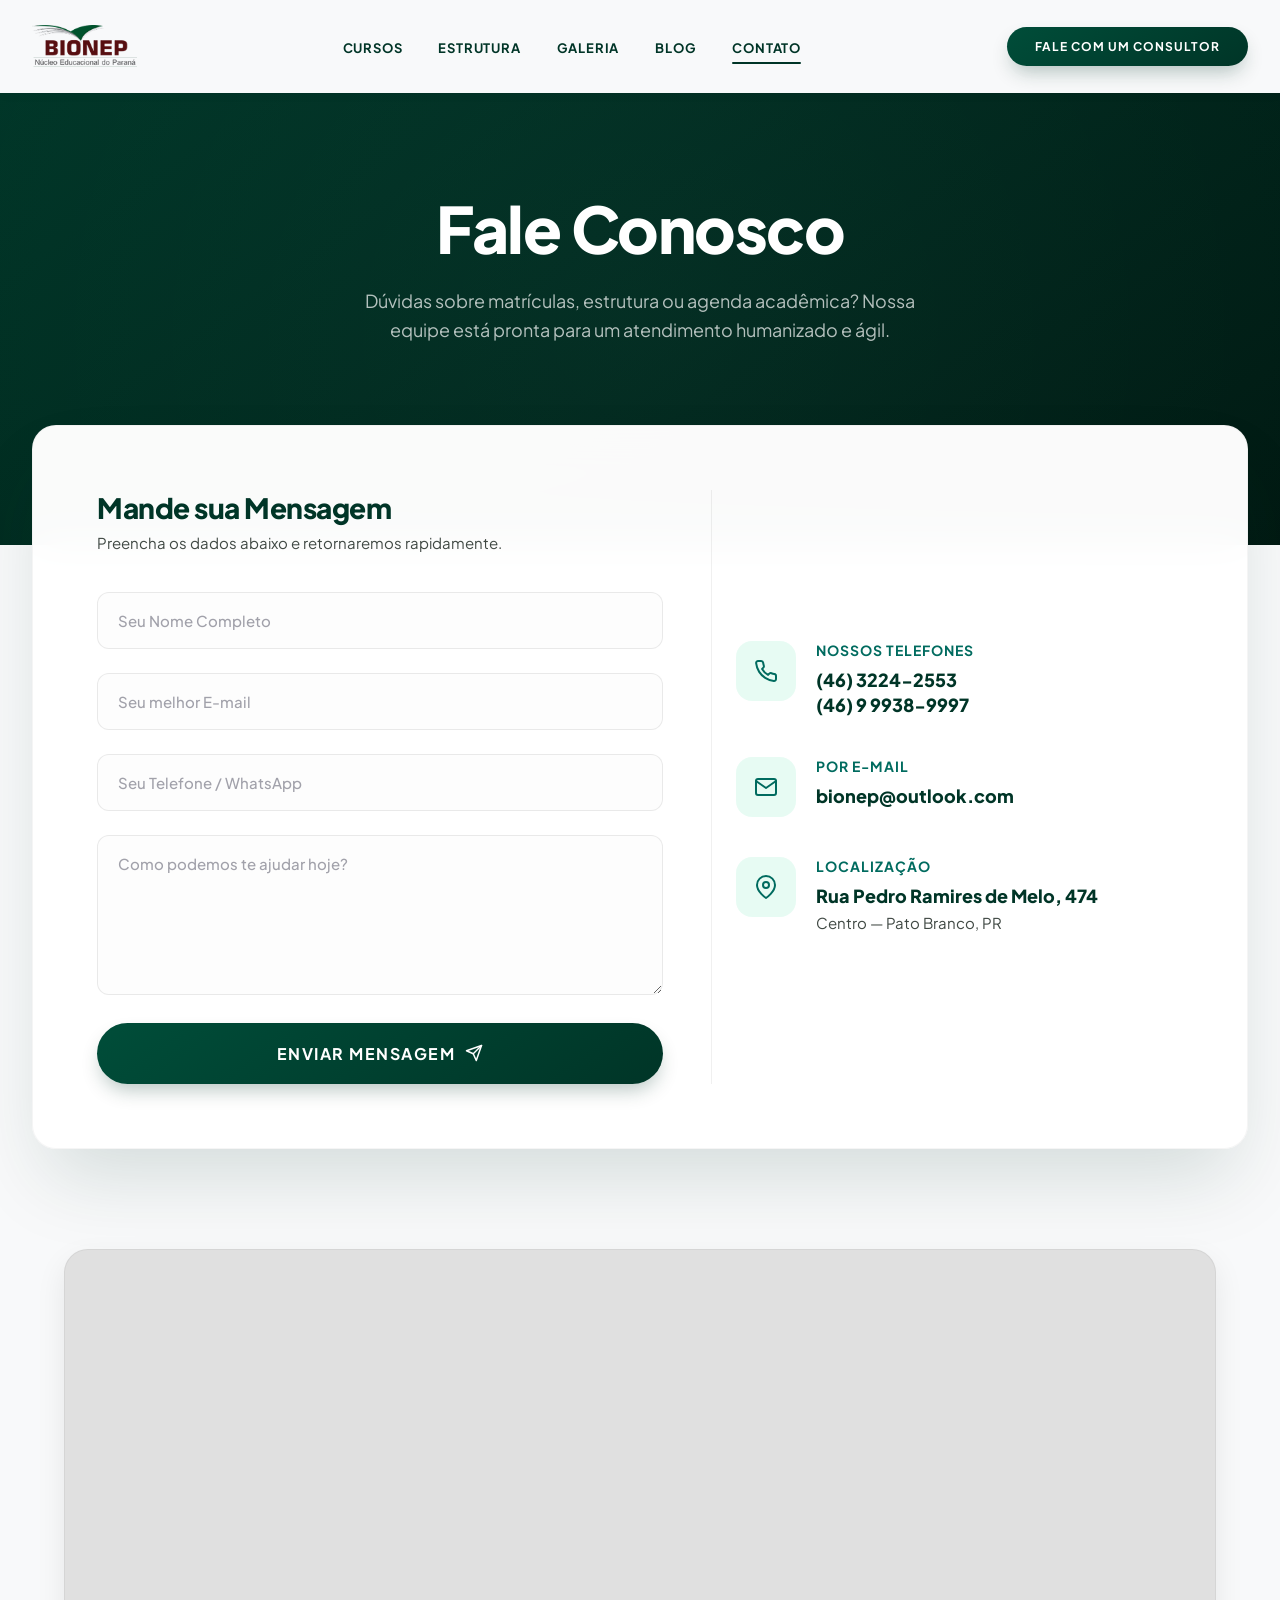
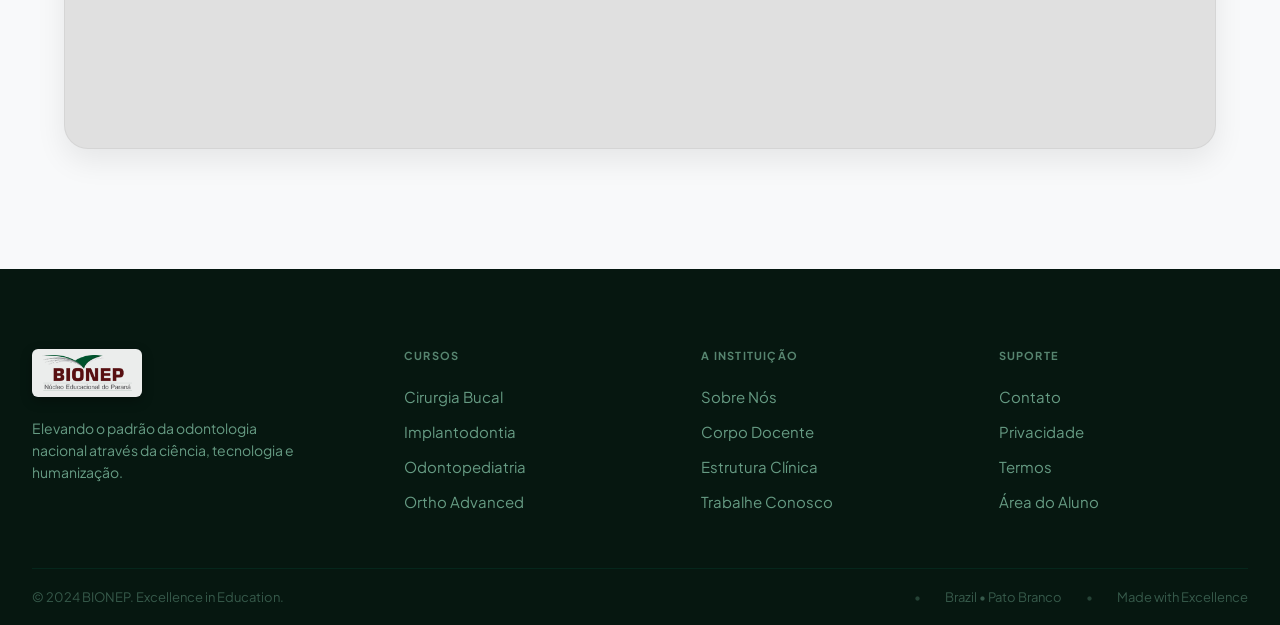
<file: contato.html>
<!DOCTYPE html>
<html lang="pt-BR">
<head>
  <meta charset="UTF-8"/>
  <meta name="viewport" content="width=device-width, initial-scale=1.0"/>
  <title>Contato — BIONEP</title>

  <!-- Google Fonts -->
  <link rel="preconnect" href="https://fonts.googleapis.com"/>
  <link rel="preconnect" href="https://fonts.gstatic.com" crossorigin/>
  <link href="https://fonts.googleapis.com/css2?family=Plus+Jakarta+Sans:ital,wght@0,400;0,500;0,600;0,700;0,800;1,400;1,600;1,700&display=swap" rel="stylesheet"/>

  <link rel="stylesheet" href="global.css"/>
  <style>
  /* ─── TOKENS ─────────────────────────────────────────────── */
  :root{
    --green-950:#003527;
    --green-900:#001c11;
    --green-700:#006b5f;
    --green-600:#0b513d;
    --green-mint:rgba(176,240,214,.3);
    --cyan:#71f8e4;
    --red:#560f11;
    --gold:#c49a2a;
    --gold-soft:rgba(196,154,42,.15);
    --bg:#f8f9fa;
    --bg-dark:#1b1913;     /* courses */
    --bg-bento:#093220;    /* bento contact */
    --bg-footer:#061710;   /* footer */
    --text:#404944;
    --text2:#414944;
    --icon-bg:#edeef0;
    --border-green:rgba(6,78,59,.3);
    --footer-text:rgba(167,243,208,.6);
    --white:#fff;
    --shadow-heavy:0 25px 50px -12px rgba(0,0,0,.25);
    --shadow-light:0 12px 30px 0 rgba(0,0,0,.08);
    --r-card:12px;
    --r-pill:9999px;
  }

  /* ─── RESET ──────────────────────────────────────────────── */
  *,*::before,*::after{box-sizing:border-box;margin:0;padding:0}
  html{scroll-behavior:smooth}
  body{background:var(--bg);color:var(--text);font-family:'Plus Jakarta Sans',sans-serif;overflow-x:hidden}
  a{text-decoration:none;color:inherit}
  button{border:none;cursor:pointer;font-family:inherit}
  img{display:block;max-width:100%;object-fit:cover}

  /* ─── SCROLLBAR ─────────────────────────────────────────── */
  ::-webkit-scrollbar{width:5px}
  ::-webkit-scrollbar-track{background:var(--bg)}
  ::-webkit-scrollbar-thumb{background:var(--green-700);border-radius:99px}

  /* ─── REVEAL ─────────────────────────────────────────────── */
  .r{opacity:0;transform:translateY(24px);transition:all .6s cubic-bezier(.16,1,.3,1)}
  .r.on{opacity:1;transform:none}
  .d1{transition-delay:.1s}.d2{transition-delay:.2s}.d3{transition-delay:.3s}.d4{transition-delay:.4s}

  /* ══════════════════════════════════════════════════════════
     NAV
  ══════════════════════════════════════════════════════════ */
  #nav{
    position:fixed;top:0;left:0;right:0;z-index:200;
    background:rgba(248,249,250,.94);
    backdrop-filter:blur(16px);
    -webkit-backdrop-filter:blur(16px);
    border-bottom:1px solid transparent;
    height:93px;display:flex;align-items:center;
    transition:border-color .3s,box-shadow .3s;
    box-shadow: 0 1px 12px rgba(0,0,0,.04);
  }
  .nav-w{max-width:1280px;margin:0 auto;padding:0 32px;width:100%;display:flex;align-items:center;justify-content:space-between;gap:24px}
  .nav-logo{display:flex;align-items:flex-start;gap:0;flex-direction:column}
  .nav-logo-row{display:flex;align-items:center;gap:8px}
  .nav-links{display:flex;align-items:center;gap:0;list-style:none}
  .nav-links a{
    font-family:'Plus Jakarta Sans',sans-serif;font-weight:700;
    font-size:13px;letter-spacing:.8px;text-transform:uppercase;
    color:var(--green-950);padding:6px 18px;position:relative;
    transition:color .2s;
  }
  .nav-links a::after{
    content:'';position:absolute;bottom:-2px;left:18px;right:18px;
    height:2px;background:var(--green-950);border-radius:1px;
    transform:scaleX(0);transition:transform .25s ease;transform-origin:left;
  }
  .nav-links a:hover::after,.nav-links a.active::after{transform:scaleX(1)}

  /* ══════════════════════════════════════════════════════════
     CONTACT HERO
  ══════════════════════════════════════════════════════════ */
  .contact-hero {
    margin-top: 93px;
    background: linear-gradient(145deg, var(--green-950) 0%, #001811 100%);
    padding: 100px 32px 200px;
    text-align: center;
    position: relative;
    overflow: hidden;
  }
  .contact-hero::before {
    content: ''; position: absolute; top: -50%; left: -50%;
    width: 200%; height: 200%;
    background: radial-gradient(circle at center, rgba(113,248,228,0.04) 0%, transparent 60%);
    pointer-events: none;
  }
  .contact-hero-h1 {
    font-size: clamp(36px, 5vw, 64px);
    font-weight: 800;
    color: white;
    letter-spacing: -1.5px;
    line-height: 1.1;
    margin-bottom: 24px;
    position: relative; z-index: 2;
  }
  .contact-subtitle {
    font-size: 18px; color: rgba(255,255,255,0.7);
    max-width: 600px; margin: 0 auto;
    position: relative; z-index: 2;
    line-height: 1.6;
  }

  /* ══════════════════════════════════════════════════════════
     CONTACT GRID (Glassmorphism Bento)
  ══════════════════════════════════════════════════════════ */
  .contact-wrap {
    max-width: 1280px;
    margin: -120px auto 0;
    padding: 0 32px 100px;
    position: relative; z-index: 10;
  }
  .contact-grid {
    display: grid;
    grid-template-columns: 1.2fr 1fr;
    gap: 48px;
    background: rgba(255, 255, 255, 0.98);
    backdrop-filter: blur(20px); -webkit-backdrop-filter: blur(20px);
    border: 1px solid rgba(0,0,0,0.04);
    border-radius: 24px;
    box-shadow: 0 40px 80px -15px rgba(0,53,39,0.15);
    padding: 64px;
  }

  /* Form column */
  .form-col h2 {
    font-size: 28px; font-weight: 800; color: var(--green-950);
    margin-bottom: 8px; letter-spacing: -0.5px;
  }
  .form-col p {
    font-size: 15px; color: var(--text); margin-bottom: 40px;
  }
  .form-group {
    position: relative; margin-bottom: 24px;
  }
  .form-input {
    width: 100%;
    background: #fdfdfd;
    border: 1px solid rgba(0,0,0,0.08);
    border-radius: 12px;
    padding: 18px 20px;
    font-family: inherit; font-size: 15px; color: var(--green-950);
    transition: all .3s ease;
  }
  .form-input:focus {
    outline: none;
    border-color: var(--green-700);
    box-shadow: 0 0 0 4px var(--green-mint);
    background: white;
  }
  .form-input::placeholder { color: #a1a1aa; font-weight: 500; }
  textarea.form-input { min-height: 160px; resize: vertical; }
  
  .btn-submit {
    display: inline-flex; align-items: center; justify-content: center;
    width: 100%; gap: 10px;
    background: linear-gradient(145deg, #004d39 0%, #003527 100%);
    color: white; padding: 20px 32px;
    border-radius: var(--r-pill);
    font-weight: 700; font-size: 16px; border: none;
    box-shadow: 0 10px 20px -5px rgba(0, 53, 39, 0.3);
    cursor: pointer; transition: transform .25s, box-shadow .25s;
    letter-spacing: 1.5px; text-transform: uppercase;
  }
  .btn-submit:hover {
    transform: translateY(-2px); box-shadow: 0 16px 32px -5px rgba(0, 53, 39, 0.45);
  }

  /* Info column */
  .info-col {
    display: flex; flex-direction: column; justify-content: center; gap: 40px;
    padding-left: 24px;
    border-left: 1px solid rgba(0,0,0,0.06);
  }
  .info-card {
    display: flex; align-items: flex-start; gap: 20px;
  }
  .info-icon {
    width: 60px; height: 60px; flex-shrink: 0;
    background: var(--green-mint); color: var(--green-700);
    border-radius: 16px;
    display: flex; align-items: center; justify-content: center;
    transition: transform .3s cubic-bezier(.16,1,.3,1);
  }
  .info-card:hover .info-icon {
    transform: scale(1.1) rotate(-5deg);
    background: var(--green-700); color: white;
  }
  .info-text h3 {
    font-size: 14px; font-weight: 700; color: var(--green-700); 
    margin-bottom: 8px; text-transform: uppercase; letter-spacing: 1px;
  }
  .info-text p, .info-text a {
    font-size: 18px; font-weight: 800; color: var(--green-950); line-height: 1.4;
    text-decoration: none; transition: color .2s;
  }
  .info-text p.subtitle {
    font-size: 15px; font-weight: 400; color: var(--text); margin-top: 4px;
  }
  .info-text a:hover { color: var(--gold); }

  /* ══════════════════════════════════════════════════════════
     MAP SECTION
  ══════════════════════════════════════════════════════════ */
  .map-wrap {
    max-width: 1216px;
    margin: 0 auto 120px;
    padding: 0 32px;
  }
  .map-container {
    width: 100%; height: 500px;
    border-radius: 24px; overflow: hidden;
    position: relative;
    box-shadow: var(--shadow-light);
    border: 1px solid rgba(0,0,0,0.05);
    background: #e0e0e0;
  }
  .map-container iframe {
    width: 100%; height: 100%; border: none;
    filter: invert(0%) sepia(0%) saturate(100%) hue-rotate(0deg) brightness(95%) contrast(100%);
  }
  
  /* FOOTER DUPLICATION */
  #footer{background:var(--bg-footer);padding:80px 0 0}
  .footer-top{
    display:grid;grid-template-columns:1.3fr 1fr 1fr 1fr;gap:48px;
    border-bottom:1px solid var(--border-green);
    padding-bottom:56px;margin-bottom:0;
  }
  .footer-logo{margin-bottom:20px;display:flex;align-items:center;gap:8px}
  .footer-desc{
    font-family:'Plus Jakarta Sans',sans-serif;font-weight:400;
    font-size:14px;line-height:22px;color:var(--footer-text);
    max-width:268px;
  }
  .footer-col-title{
    font-family:'Plus Jakarta Sans',sans-serif;font-weight:700;
    font-size:11px;letter-spacing:1.2px;text-transform:uppercase;
    color:rgba(167,243,208,.5);margin-bottom:24px;
  }
  .footer-links{list-style:none;display:flex;flex-direction:column;gap:14px}
  .footer-links a{
    font-family:'Plus Jakarta Sans',sans-serif;font-weight:400;
    font-size:15px;color:var(--footer-text);
    transition:color .2s;
  }
  .footer-links a:hover{color:white}
  .footer-bottom{
    display:flex;align-items:center;justify-content:space-between;
    padding:20px 0;flex-wrap:wrap;gap:12px;
  }
  .footer-copy{font-size:13px;color:rgba(167,243,208,.3);}
  .footer-right{
    font-size:13px;color:rgba(167,243,208,.3);
    display:flex;align-items:center;gap:24px;
  }
  .footer-right span::before{content:'•';margin-right:24px;color:rgba(167,243,208,.2)}

  @media(max-width:980px){
    .contact-grid{grid-template-columns:1fr; padding:40px;}
    .info-col{border-left:none; padding-left:0;}
    .map-container { height: 400px; }
    .footer-top{grid-template-columns:1fr 1fr;}
    .nav-links,.nav-btn{display:none;}
  }
  @media(max-width:640px){
    .contact-grid{padding:32px;}
    .contact-hero-h1{font-size: 40px;}
    .footer-top{grid-template-columns:1fr;}
  }
    .btn-primary,.nav-btn{will-change:transform}
  .nav-btn{
    background:linear-gradient(145deg,#004d39 0%,#003527 100%);
    color:white;padding:12px 28px;border-radius:var(--r-pill);
    font-family:'Plus Jakarta Sans',sans-serif;font-weight:700;
    font-size:12px;letter-spacing:1px;text-transform:uppercase;
    box-shadow:0 10px 20px -5px rgba(0,53,39,.3);
    border:none;display:inline-flex;position:relative;overflow:hidden;
    transition:transform .25s cubic-bezier(.16,1,.3,1),box-shadow .25s;
    text-decoration:none;
  }
  .nav-btn::before{
    content:'';position:absolute;top:0;left:-100%;width:100%;height:100%;
    background:linear-gradient(90deg,transparent,rgba(255,255,255,.2),transparent);
    transition:left .5s ease;
  }
  .nav-btn:hover{transform:translateY(-2px);box-shadow:0 14px 28px -5px rgba(0,53,39,.5)}
  .nav-btn:hover::before{left:100%}
</style>
</head>
<body>

<!-- NAV -->
<div id="bionep-nav-placeholder"></div>

<!-- HERO -->
<section class="contact-hero">
  <div class="wrap r d1">
    <h1 class="contact-hero-h1">Fale Conosco</h1>
    <p class="contact-subtitle">Dúvidas sobre matrículas, estrutura ou agenda acadêmica? Nossa equipe está pronta para um atendimento humanizado e ágil.</p>
  </div>
</section>

<!-- CONTACT GRID -->
<div class="contact-wrap">
  <div class="contact-grid r d2">
    
    <!-- Left: Form -->
    <div class="form-col">
      <h2>Mande sua Mensagem</h2>
      <p>Preencha os dados abaixo e retornaremos rapidamente.</p>
      
      <form action="#" method="POST" onsubmit="event.preventDefault();">
        <div class="form-group">
          <input type="text" class="form-input" placeholder="Seu Nome Completo" required>
        </div>
        <div class="form-group">
          <input type="email" class="form-input" placeholder="Seu melhor E-mail" required>
        </div>
        <div class="form-group">
          <input type="tel" class="form-input" placeholder="Seu Telefone / WhatsApp" required>
        </div>
        <div class="form-group">
          <textarea class="form-input" placeholder="Como podemos te ajudar hoje?" required></textarea>
        </div>
        <button type="submit" class="btn-submit">
          Enviar Mensagem
          <svg width="18" height="18" viewBox="0 0 24 24" fill="none" stroke="currentColor" stroke-width="2" stroke-linecap="round" stroke-linejoin="round"><line x1="22" y1="2" x2="11" y2="13"></line><polygon points="22 2 15 22 11 13 2 9 22 2"></polygon></svg>
        </button>
      </form>
    </div>

    <!-- Right: Info -->
    <div class="info-col">
      
      <div class="info-card">
        <div class="info-icon">
          <svg width="24" height="24" viewBox="0 0 24 24" fill="none" stroke="currentColor" stroke-width="2" stroke-linecap="round" stroke-linejoin="round"><path d="M22 16.92v3a2 2 0 0 1-2.18 2 19.79 19.79 0 0 1-8.63-3.07 19.5 19.5 0 0 1-6-6 19.79 19.79 0 0 1-3.07-8.67A2 2 0 0 1 4.11 2h3a2 2 0 0 1 2 1.72 12.84 12.84 0 0 0 .7 2.81 2 2 0 0 1-.45 2.11L8.09 9.91a16 16 0 0 0 6 6l1.27-1.27a2 2 0 0 1 2.11-.45 12.84 12.84 0 0 0 2.81.7A2 2 0 0 1 22 16.92z"></path></svg>
        </div>
        <div class="info-text">
          <h3>Nossos Telefones</h3>
          <p>
            <a href="tel:4632242553">(46) 3224-2553</a><br/>
            <a href="tel:46999389997">(46) 9 9938-9997</a>
          </p>
        </div>
      </div>

      <div class="info-card">
        <div class="info-icon">
          <svg width="24" height="24" viewBox="0 0 24 24" fill="none" stroke="currentColor" stroke-width="2" stroke-linecap="round" stroke-linejoin="round"><path d="M4 4h16c1.1 0 2 .9 2 2v12c0 1.1-.9 2-2 2H4c-1.1 0-2-.9-2-2V6c0-1.1.9-2 2-2z"></path><polyline points="22,6 12,13 2,6"></polyline></svg>
        </div>
        <div class="info-text">
          <h3>Por E-mail</h3>
          <p><a href="mailto:bionep@outlook.com">bionep@outlook.com</a></p>
        </div>
      </div>

      <div class="info-card">
        <div class="info-icon">
          <svg width="24" height="24" viewBox="0 0 24 24" fill="none" stroke="currentColor" stroke-width="2" stroke-linecap="round" stroke-linejoin="round"><path d="M21 10c0 7-9 13-9 13s-9-6-9-13a9 9 0 0 1 18 0z"></path><circle cx="12" cy="10" r="3"></circle></svg>
        </div>
        <div class="info-text">
          <h3>Localização</h3>
          <p>Rua Pedro Ramires de Melo, 474</p>
          <p class="subtitle">Centro — Pato Branco, PR</p>
        </div>
      </div>

    </div>

  </div>
</div>

<!-- MAP EMBED -->
<div class="map-wrap r d3">
  <div class="map-container">
    <iframe src="https://maps.google.com/maps?q=Rua%20Pedro%20Ramires%20de%20Melo,%20474,%20Pato%20Branco%20-%20PR&t=&z=16&ie=UTF8&iwloc=&output=embed" allowfullscreen="" loading="lazy"></iframe>
  </div>
</div>

<!-- FOOTER -->
<div id="bionep-footer-placeholder"></div>

<script>
/* ── Reveal ──────────────────────────────────────────── */
const rEls = document.querySelectorAll('.r');
const rObs = new IntersectionObserver(entries => {
  entries.forEach(e => { if(e.isIntersecting) e.target.classList.add('on') });
}, { threshold:.1, rootMargin:'0px 0px -40px 0px' });
rEls.forEach(el => rObs.observe(el));
</script>
<script src="components.js"></script>
</body>
</html>
</file>
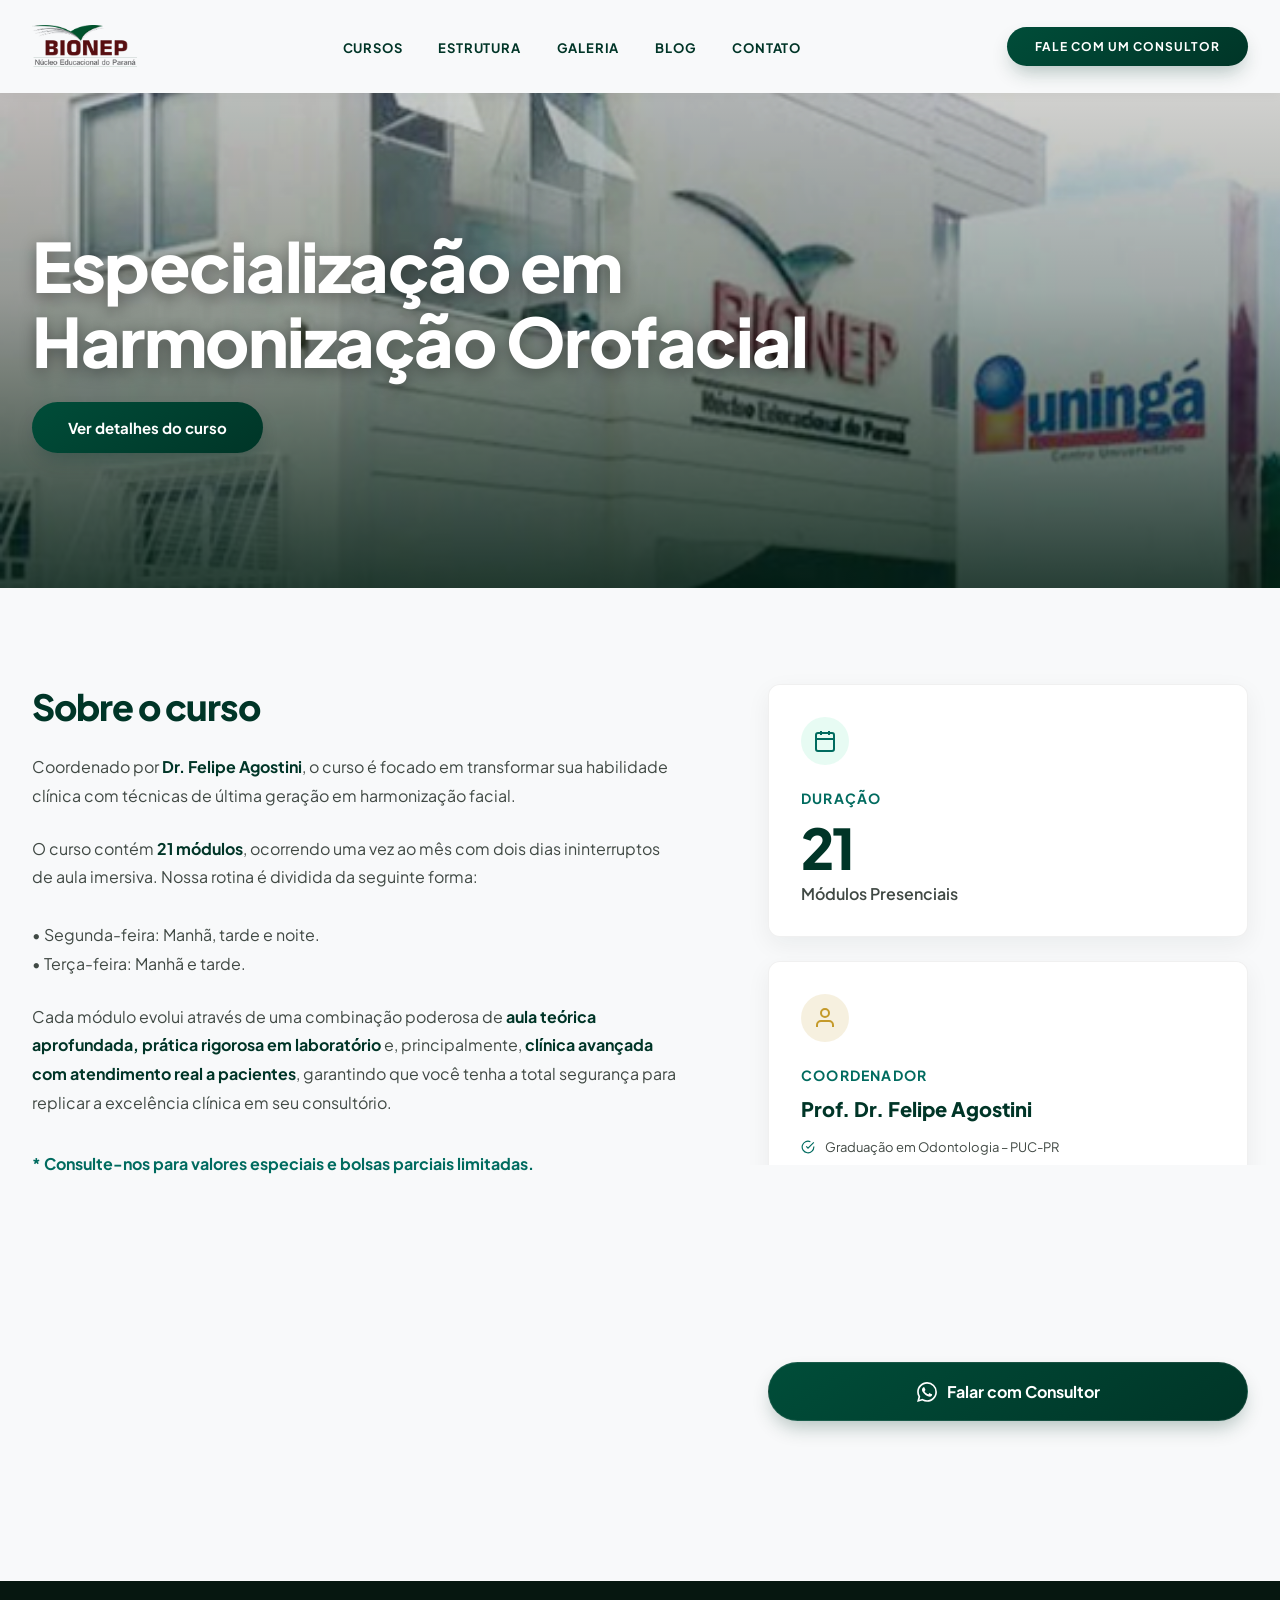
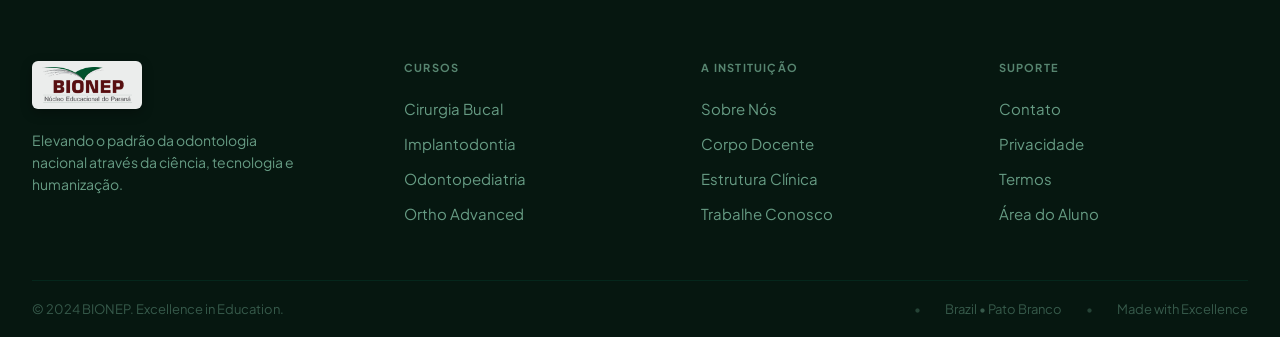
<file: curso-harmonizacao.html>
<!DOCTYPE html>
<html lang="pt-BR">
<head>
  <meta charset="UTF-8"/>
  <meta name="viewport" content="width=device-width, initial-scale=1.0"/>
  <title>Harmonização Orofacial — BIONEP</title>

  <!-- Google Fonts -->
  <link rel="preconnect" href="https://fonts.googleapis.com"/>
  <link rel="preconnect" href="https://fonts.gstatic.com" crossorigin/>
  <link href="https://fonts.googleapis.com/css2?family=Plus+Jakarta+Sans:ital,wght@0,400;0,500;0,600;0,700;0,800;1,400;1,600;1,700&display=swap" rel="stylesheet"/>

  <link rel="stylesheet" href="global.css"/>
  <style>
  /* ─── TOKENS ─────────────────────────────────────────────── */
  :root{
    --green-950:#003527;
    --green-900:#001c11;
    --green-700:#006b5f;
    --green-600:#0b513d;
    --green-mint:rgba(176,240,214,.3);
    --cyan:#71f8e4;
    --red:#560f11;
    --gold:#c49a2a;
    --gold-soft:rgba(196,154,42,.15);
    --bg:#f8f9fa;
    --bg-dark:#1b1913;     /* courses */
    --bg-bento:#093220;    /* bento contact */
    --bg-footer:#061710;   /* footer */
    --text:#404944;
    --text2:#414944;
    --icon-bg:#edeef0;
    --border-green:rgba(6,78,59,.3);
    --footer-text:rgba(167,243,208,.6);
    --white:#fff;
    --shadow-heavy:0 25px 50px -12px rgba(0,0,0,.25);
    --shadow-light:0 8px 24px 0 rgba(25,28,30,.06);
    --r-card:12px;
    --r-pill:9999px;
    --r-hero:48px;
  }

  /* ─── RESET ──────────────────────────────────────────────── */
  *,*::before,*::after{box-sizing:border-box;margin:0;padding:0}
  html{scroll-behavior:smooth}
  body{background:var(--bg);color:var(--text);font-family:'Plus Jakarta Sans',sans-serif;overflow-x:hidden}
  a{text-decoration:none;color:inherit}
  button{border:none;cursor:pointer;font-family:inherit}
  img{display:block;max-width:100%;object-fit:cover}

  /* ─── SCROLLBAR ─────────────────────────────────────────── */
  ::-webkit-scrollbar{width:5px}
  ::-webkit-scrollbar-track{background:var(--bg)}
  ::-webkit-scrollbar-thumb{background:var(--green-700);border-radius:99px}

  /* ─── LAYOUT ─────────────────────────────────────────────── */
  .wrap{max-width:1280px;margin:0 auto;padding:0 32px}

  /* ─── REVEAL ─────────────────────────────────────────────── */
  .r{opacity:0;transform:translateY(24px);transition:opacity .6s cubic-bezier(.4,0,.2,1),transform .6s cubic-bezier(.4,0,.2,1)}
  .r.on{opacity:1;transform:none}
  .d1{transition-delay:.1s}.d2{transition-delay:.2s}.d3{transition-delay:.3s}.d4{transition-delay:.4s}

  /* ─ MAGNETIC btn ─ */
  .btn-primary,.nav-btn{will-change:transform}

  /* ══════════════════════════════════════════════════════════
     NAV
  ══════════════════════════════════════════════════════════ */
  #nav{
    position:fixed;top:0;left:0;right:0;z-index:200;
    background:rgba(248,249,250,.94);
    backdrop-filter:blur(16px);
    -webkit-backdrop-filter:blur(16px);
    border-bottom:1px solid transparent;
    height:93px;display:flex;align-items:center;
    transition:border-color .3s,box-shadow .3s;
  }
  #nav.scrolled{border-color:rgba(0,53,39,.12);box-shadow:0 1px 12px rgba(0,0,0,.06)}
  .nav-w{max-width:1280px;margin:0 auto;padding:0 32px;width:100%;display:flex;align-items:center;justify-content:space-between;gap:24px}

  .nav-logo{display:flex;align-items:flex-start;gap:0;flex-direction:column}
  .nav-logo-row{display:flex;align-items:center;gap:8px}

  .nav-links{display:flex;align-items:center;gap:0;list-style:none}
  .nav-links a{
    font-family:'Plus Jakarta Sans',sans-serif;font-weight:700;
    font-size:13px;letter-spacing:.8px;text-transform:uppercase;
    color:var(--green-950);padding:6px 18px;position:relative;
    transition:color .2s;
  }
  .nav-links a::after{
    content:'';position:absolute;bottom:-2px;left:18px;right:18px;
    height:2px;background:var(--green-950);border-radius:1px;
    transform:scaleX(0);transition:transform .25s ease;transform-origin:left;
  }
  .nav-links a:hover::after,.nav-links a.active::after{transform:scaleX(1)}

  /* ══════════════════════════════════════════════════════════
     HERO BANNER
  ══════════════════════════════════════════════════════════ */
  #hero-banner {
    margin-top: 93px;
    position: relative;
    width: 100%;
    min-height: 55vh;
    display: flex;
    align-items: center;
    justify-content: center;
    overflow: hidden;
    background: var(--bg-dark);
  }
  
  #hero-banner .bg-image {
    position: absolute;
    top: 0; left: 0; right: 0; bottom: 0;
    width: 100%; height: 100%;
    object-fit: cover;
    object-position: center 20%;
    opacity: 0.8;
  }
  
  #hero-banner .overlay {
    position: absolute;
    inset: 0;
    background: linear-gradient(to top, rgba(0,28,17,.8) 0%, rgba(0,28,17,.2) 60%, transparent 100%);
  }

  .hero-banner-content {
    position: relative;
    z-index: 10;
    text-align: left;
    width: 100%;
  }

  .hero-btn {
    display: inline-flex;
    align-items: center;
    gap: 10px;
    background: linear-gradient(145deg, #004d39 0%, #003527 100%);
    color: white;
    padding: 16px 36px;
    border-radius: var(--r-pill);
    font-weight: 700;
    font-size: 15px;
    box-shadow: 0 10px 20px -5px rgba(0,53,39,.3);
    transition: transform .25s, box-shadow .25s;
    cursor: pointer;
  }
  .hero-btn:hover {
    transform: translateY(-2px);
    box-shadow: 0 16px 32px -5px rgba(0,53,39,.45);
  }

  .hero-banner-title {
    font-family: 'Plus Jakarta Sans', sans-serif;
    font-weight: 800;
    font-size: clamp(40px, 5.5vw, 68px);
    line-height: 1.1;
    letter-spacing: -1.5px;
    color: #fff;
    text-shadow: 0 4px 16px rgba(0,0,0,0.4);
    margin-bottom: 24px;
  }
  
  /* ══════════════════════════════════════════════════════════
     CONTENT / BENTO GRID
  ══════════════════════════════════════════════════════════ */
  #course-content {
    padding: 96px 0;
    background: var(--bg);
  }

  .course-grid {
    display: grid;
    grid-template-columns: 1.4fr 1fr;
    gap: 64px;
    align-items: stretch;
  }

  /* Left Side: Text */
  .course-left {
    padding-right: 24px;
  }

  .section-h2 {
    font-size: 36px;
    font-weight: 800;
    color: var(--green-950);
    margin-bottom: 24px;
    letter-spacing: -1px;
  }

  .course-desc {
    font-size: 16px;
    line-height: 1.8;
    color: var(--text);
    margin-bottom: 24px;
  }
  .course-desc strong {
    color: var(--green-950);
    font-weight: 700;
  }
  
  /* Right Side: Bento Info Cards */
  .course-right {
    display: grid;
    grid-template-columns: 1fr;
    gap: 24px;
    position: sticky;
    top: 120px;
    align-self: start;
  }

  .info-card {
    background: var(--white);
    border-radius: var(--r-card);
    border: 1px solid rgba(0,0,0,0.06);
    box-shadow: var(--shadow-light);
    padding: 32px;
    display: flex;
    flex-direction: column;
    align-items: flex-start;
    transition: transform .3s, box-shadow .3s;
  }
  
  .info-card:hover {
    transform: translateY(-4px);
    box-shadow: 0 16px 32px -4px rgba(0,0,0,0.1);
  }

  .info-icon {
    width: 48px;
    height: 48px;
    border-radius: 50%;
    background: var(--green-mint);
    color: var(--green-700);
    display: flex;
    align-items: center;
    justify-content: center;
    margin-bottom: 24px;
  }

  .info-title {
    font-size: 14px;
    font-weight: 700;
    text-transform: uppercase;
    letter-spacing: 1.2px;
    color: var(--green-700);
    margin-bottom: 12px;
  }

  .info-value-big {
    font-size: 56px;
    font-weight: 800;
    line-height: 1;
    color: var(--green-950);
    letter-spacing: -2px;
    margin-bottom: 8px;
  }

  .info-value-text {
    font-size: 16px;
    font-weight: 600;
    color: var(--text);
  }

  .prof-name {
    font-size: 20px;
    font-weight: 800;
    color: var(--green-950);
    margin-bottom: 16px;
  }

  .prof-qualifications {
    list-style: none;
    display: flex;
    flex-direction: column;
    gap: 12px;
    margin-bottom: 0;
  }
  
  .prof-qualifications li {
    font-size: 13px;
    line-height: 1.6;
    color: var(--text2);
    display: flex;
    align-items: flex-start;
    gap: 10px;
  }
  
  .prof-qualifications li svg {
    flex-shrink: 0;
    width: 14px;
    height: 14px;
    color: var(--green-700);
    margin-top: 3px;
  }

  /* WhatsApp CTA */
  .btn-primary {
    display: inline-flex;
    align-items: center;
    justify-content: center;
    width: 100%;
    gap: 10px;
    background: linear-gradient(145deg, #004d39 0%, #003527 100%);
    color: white;
    padding: 18px 32px;
    border-radius: var(--r-pill);
    font-weight: 700;
    font-size: 16px;
    border: 1px solid rgba(255, 255, 255, 0.1);
    box-shadow: 0 10px 20px -5px rgba(0, 53, 39, 0.3);
    cursor: pointer;
    transition: transform .25s, box-shadow .25s;
    margin-top: 16px;
  }
  
  .btn-primary:hover {
    transform: translateY(-2px);
    box-shadow: 0 16px 32px -5px rgba(0, 53, 39, 0.45);
  }

  /* ══════════════════════════════════════════════════════════
     FOOTER
  ══════════════════════════════════════════════════════════ */
  #footer{background:var(--bg-footer);padding:80px 0 0; margin-top: 64px;}
  .footer-top{
    display:grid;grid-template-columns:1.3fr 1fr 1fr 1fr;gap:48px;
    border-bottom:1px solid var(--border-green);
    padding-bottom:56px;margin-bottom:0;
  }
  .footer-logo{margin-bottom:20px;display:flex;align-items:center;gap:8px}
  .footer-desc{
    font-family:'Plus Jakarta Sans',sans-serif;font-weight:400;
    font-size:14px;line-height:22px;color:var(--footer-text);
    max-width:268px;
  }
  .footer-col-title{
    font-family:'Plus Jakarta Sans',sans-serif;font-weight:700;
    font-size:11px;letter-spacing:1.2px;text-transform:uppercase;
    color:rgba(167,243,208,.5);margin-bottom:24px;
  }
  .footer-links{list-style:none;display:flex;flex-direction:column;gap:14px}
  .footer-links a{
    font-family:'Plus Jakarta Sans',sans-serif;font-weight:400;
    font-size:15px;color:var(--footer-text);
    transition:color .2s;
  }
  .footer-links a:hover{color:white}

  .footer-bottom{
    display:flex;align-items:center;justify-content:space-between;
    padding:20px 0;flex-wrap:wrap;gap:12px;
  }
  .footer-copy{
    font-family:'Plus Jakarta Sans',sans-serif;font-weight:400;
    font-size:13px;color:rgba(167,243,208,.3);
  }
  .footer-right{
    font-family:'Plus Jakarta Sans',sans-serif;font-weight:400;
    font-size:13px;color:rgba(167,243,208,.3);
    display:flex;align-items:center;gap:24px;
  }
  .footer-right span::before{content:'•';margin-right:24px;color:rgba(167,243,208,.2)}

  /* Responsive */
  @media(max-width:820px){
    .nav-links,.nav-btn{display:none;}
    .course-grid{grid-template-columns:1fr;}
    .course-right{position:static; display:grid; grid-template-columns:1fr 1fr; gap:16px;}
    .footer-top{grid-template-columns:1fr 1fr;}
  }
  @media(max-width:480px){
    .course-right{grid-template-columns:1fr;}
    .hero-banner-title{font-size:36px; letter-spacing:-1px;}
    .footer-top{grid-template-columns:1fr;}
  }
  </style>
</head>
<body>

<!-- NAV -->
<div id="bionep-nav-placeholder"></div>

<!-- HERO BANNER -->
<section id="hero-banner">
  <!-- Você pode trocar 'campus.png' pela imagem que preferir -->
  <img src="campus.png" alt="Banner do Curso" class="bg-image"/>
  <div class="overlay"></div>
  <div class="wrap" style="position: relative; z-index: 10; width: 100%;">
    <div class="hero-banner-content r d1">
      <h1 class="hero-banner-title">Especialização em<br/>Harmonização Orofacial</h1>
      <a href="#course-content" class="hero-btn">Ver detalhes do curso</a>
    </div>
  </div>
</section>

<!-- MAIN CONTENT -->
<section id="course-content">
  <div class="wrap course-grid">
    
    <!-- LEFT: Text -->
    <div class="course-left r d2">
      <h2 class="section-h2">Sobre o curso</h2>
      
      <p class="course-desc">
        Coordenado por <strong>Dr. Felipe Agostini</strong>, o curso é focado em transformar sua habilidade clínica com técnicas de última geração em harmonização facial.
      </p>
      
      <p class="course-desc">
        O curso contém <strong>21 módulos</strong>, ocorrendo uma vez ao mês com dois dias ininterruptos de aula imersiva. Nossa rotina é dividida da seguinte forma: <br><br>
        • Segunda-feira: Manhã, tarde e noite.<br>
        • Terça-feira: Manhã e tarde.
      </p>
      
      <p class="course-desc">
        Cada módulo evolui através de uma combinação poderosa de <strong>aula teórica aprofundada, prática rigorosa em laboratório</strong> e, principalmente, <strong>clínica avançada com atendimento real a pacientes</strong>, garantindo que você tenha a total segurança para replicar a excelência clínica em seu consultório.
      </p>

      <p class="course-desc" style="color:var(--green-700); font-weight:700; margin-top:32px;">
        * Consulte-nos para valores especiais e bolsas parciais limitadas.
      </p>

    </div>

    <!-- RIGHT: Bento Stats + Coord -->
    <div class="course-right r d3">
      
      <!-- Duração -->
      <div class="info-card">
        <div class="info-icon">
          <svg width="24" height="24" viewBox="0 0 24 24" fill="none" stroke="currentColor" stroke-width="2"><rect x="3" y="4" width="18" height="18" rx="2" ry="2"/><line x1="16" y1="2" x2="16" y2="6"/><line x1="8" y1="2" x2="8" y2="6"/><line x1="3" y1="10" x2="21" y2="10"/></svg>
        </div>
        <div class="info-title">Duração</div>
        <div class="info-value-big">21</div>
        <div class="info-value-text">Módulos Presenciais</div>
      </div>

      <!-- Coordenador -->
      <div class="info-card">
        <div class="info-icon" style="background:var(--gold-soft); color:var(--gold);">
          <svg width="24" height="24" viewBox="0 0 24 24" fill="none" stroke="currentColor" stroke-width="2"><path d="M20 21v-2a4 4 0 0 0-4-4H8a4 4 0 0 0-4 4v2"/><circle cx="12" cy="7" r="4"/></svg>
        </div>
        <div class="info-title">Coordenador</div>
        <div class="prof-name">Prof. Dr. Felipe Agostini</div>
        <ul class="prof-qualifications">
          <li>
            <svg viewBox="0 0 24 24" fill="none" stroke="currentColor" stroke-width="2"><path d="M22 11.08V12a10 10 0 1 1-5.93-9.14"/><polyline points="22 4 12 14.01 9 11.01"/></svg>
            Graduação em Odontologia – PUC-PR
          </li>
          <li>
            <svg viewBox="0 0 24 24" fill="none" stroke="currentColor" stroke-width="2"><path d="M22 11.08V12a10 10 0 1 1-5.93-9.14"/><polyline points="22 4 12 14.01 9 11.01"/></svg>
            Mestre em Ortodontia – Centro Universitário Ingá
          </li>
          <li>
            <svg viewBox="0 0 24 24" fill="none" stroke="currentColor" stroke-width="2"><path d="M22 11.08V12a10 10 0 1 1-5.93-9.14"/><polyline points="22 4 12 14.01 9 11.01"/></svg>
            Pós Graduado em Harmonização Orofacial
          </li>
          <li>
            <svg viewBox="0 0 24 24" fill="none" stroke="currentColor" stroke-width="2"><path d="M22 11.08V12a10 10 0 1 1-5.93-9.14"/><polyline points="22 4 12 14.01 9 11.01"/></svg>
            Habilitação em Ozonioterapia – UnB
          </li>
          <li>
            <svg viewBox="0 0 24 24" fill="none" stroke="currentColor" stroke-width="2"><path d="M22 11.08V12a10 10 0 1 1-5.93-9.14"/><polyline points="22 4 12 14.01 9 11.01"/></svg>
            Membro da Sociedade Brasileira de Toxina Botulínica e ABOZ
          </li>
        </ul>
      </div>

      <!-- CTA -->
      <a href="#" class="btn-primary">
        <svg width="20" height="20" viewBox="0 0 24 24" fill="currentColor"><path d="M17.472 14.382c-.297-.149-1.758-.867-2.03-.967-.273-.099-.471-.148-.67.15-.197.297-.767.966-.94 1.164-.173.199-.347.223-.644.075-.297-.15-1.255-.463-2.39-1.475-.883-.788-1.48-1.761-1.653-2.059-.173-.297-.018-.458.13-.606.134-.133.298-.347.446-.52.149-.174.198-.298.298-.497.099-.198.05-.371-.025-.52-.075-.149-.669-1.612-.916-2.207-.242-.579-.487-.5-.669-.51a12.8 12.8 0 0 0-.57-.01c-.198 0-.52.074-.792.372-.272.297-1.04 1.016-1.04 2.479 0 1.462 1.065 2.875 1.213 3.074.149.198 2.096 3.2 5.077 4.487.709.306 1.262.489 1.694.625.712.227 1.36.195 1.871.118.571-.085 1.758-.719 2.006-1.413.248-.694.248-1.289.173-1.413-.074-.124-.272-.198-.57-.347m-5.421 7.403h-.004a9.87 9.87 0 0 1-5.031-1.378l-.361-.214-3.741.982.998-3.648-.235-.374a9.86 9.86 0 0 1-1.51-5.26c.001-5.45 4.436-9.884 9.888-9.884 2.64 0 5.122 1.03 6.988 2.898a9.825 9.825 0 0 1 2.893 6.994c-.003 5.45-4.437 9.884-9.885 9.884m8.413-18.297A11.815 11.815 0 0 0 12.05 0C5.495 0 .16 5.335.157 11.892c0 2.096.547 4.142 1.588 5.945L.057 24l6.305-1.654a11.882 11.882 0 0 0 5.683 1.448h.005c6.554 0 11.89-5.335 11.893-11.893a11.821 11.821 0 0 0-3.48-8.413Z"/></svg>
        Falar com Consultor
      </a>

    </div>
  </div>
</section>

<!-- FOOTER -->
<div id="bionep-footer-placeholder"></div>

<script>
/* ── Reveal ──────────────────────────────────────────── */
const rEls = document.querySelectorAll('.r');
const rObs = new IntersectionObserver(entries => {
  entries.forEach(e => { if(e.isIntersecting) e.target.classList.add('on') });
}, { threshold:.1, rootMargin:'0px 0px -40px 0px' });
rEls.forEach(el => rObs.observe(el));

/* ── Nav scroll ──────────────────────────────────────── */
const nav_el = document.getElementById('nav');
if(nav_el){ addEventListener('scroll', () => nav_el.classList.toggle('scrolled', scrollY > 20)); }
</script>
<script src="components.js"></script>
</body>
</html>
</file>
<file: global.css>
/* ─── TOKENS ─────────────────────────────────────────────── */
:root {
  --green-950: #003527;
  --green-900: #001c11;
  --green-700: #006b5f;
  --green-600: #0b513d;
  --green-mint: rgba(176,240,214,0.3);
  --cyan: #71f8e4;
  --red: #560f11;
  --gold: #c49a2a;
  --gold-soft: rgba(196,154,42,.15);
  --bg: #f8f9fa;
  --bg-dark: #1b1913;
  --bg-bento: #093220;
  --bg-footer: #061710;
  --text: #404944;
  --text2: #414944;
  --icon-bg: #edeef0;
  --border-green: rgba(6,78,59,.3);
  --footer-text: rgba(167,243,208,.6);
  --white: #fff;
  --shadow-heavy: 0 25px 50px -12px rgba(0,0,0,.25);
  --shadow-light: 0 12px 30px 0 rgba(0,0,0,.04);
  --r-card: 20px;
  --r-pill: 9999px;
  --r-hero: 48px;
}

/* ─── RESET ──────────────────────────────────────────────── */
*,*::before,*::after { box-sizing: border-box; margin: 0; padding: 0; }
html { scroll-behavior: smooth; }
body { background: var(--bg); color: var(--text); font-family: 'Plus Jakarta Sans', sans-serif; overflow-x: hidden; }
a { text-decoration: none; color: inherit; }
button { border: none; cursor: pointer; font-family: inherit; }
img { display: block; max-width: 100%; object-fit: cover; border-radius: inherit; }
ul { list-style: none; }

/* ─── SCROLLBAR ─────────────────────────────────────────── */
::-webkit-scrollbar { width: 5px; }
::-webkit-scrollbar-track { background: var(--bg); }
::-webkit-scrollbar-thumb { background: var(--green-700); border-radius: 99px; }

/* ─── REVEAL & GLOBALS ──────────────────────────────────── */
.r { opacity: 0; transform: translateY(24px); transition: all .8s cubic-bezier(.16,1,.3,1); }
.r.on { opacity: 1; transform: none; }
.d1 { transition-delay: .1s; } .d2 { transition-delay: .2s; }
.d3 { transition-delay: .3s; } .d4 { transition-delay: .4s; }
.wrap { max-width: 1280px; margin: 0 auto; padding: 0 32px; }

/* ══════════════════════════════════════════════════════════
   NAV
══════════════════════════════════════════════════════════ */
#nav {
  position: fixed; top: 0; left: 0; right: 0; z-index: 999;
  background: rgba(248,249,250,.94);
  backdrop-filter: blur(16px);
  -webkit-backdrop-filter: blur(16px);
  border-bottom: 1px solid transparent;
  height: 93px; display: flex; align-items: center;
  transition: border-color .3s, box-shadow .3s;
  box-shadow: 0 1px 12px rgba(0,0,0,.04);
}
#nav.scrolled {
  background: rgba(248,249,250,.98);
  box-shadow: 0 4px 20px rgba(0,0,0,.08);
}
.nav-w {
  max-width: 1280px; margin: 0 auto; padding: 0 32px; width: 100%;
  display: flex; align-items: center; justify-content: space-between; gap: 24px;
}
.nav-logo { display: flex; align-items: flex-start; gap: 0; flex-direction: column; }
.nav-logo-row { display: flex; align-items: center; gap: 8px; }
.nav-links { display: flex; align-items: center; gap: 0; list-style: none; }
.nav-links a {
  font-family: 'Plus Jakarta Sans', sans-serif; font-weight: 700;
  font-size: 13px; letter-spacing: .8px; text-transform: uppercase;
  color: var(--green-950); padding: 6px 18px; position: relative;
  transition: color .2s;
}
.nav-links a::after {
  content: ''; position: absolute; bottom: -2px; left: 18px; right: 18px;
  height: 2px; background: var(--green-950); border-radius: 1px;
  transform: scaleX(0); transition: transform .25s ease; transform-origin: left;
}
.nav-links a:hover::after, .nav-links a.active::after { transform: scaleX(1); }

.nav-btn {
  background: linear-gradient(145deg,#004d39 0%,#003527 100%);
  color: white; padding: 12px 28px; border-radius: var(--r-pill);
  font-weight: 700; font-size: 12px; letter-spacing: 1px;
  text-transform: uppercase; box-shadow: 0 10px 20px -5px rgba(0,53,39,.3);
  display: inline-flex; position: relative; overflow: hidden;
  transition: transform .25s, box-shadow .25s;
}
.nav-btn::before {
  content: ''; position: absolute; top: 0; left: -100%; width: 100%; height: 100%;
  background: linear-gradient(90deg,transparent,rgba(255,255,255,.2),transparent);
  transition: left .5s ease;
}
.nav-btn:hover { transform: translateY(-2px); box-shadow: 0 14px 28px -5px rgba(0,53,39,.5); }
.nav-btn:hover::before { left: 100%; }

/* ══════════════════════════════════════════════════════════
   FOOTER
══════════════════════════════════════════════════════════ */
#footer { background: var(--bg-footer); padding: 80px 0 0; }
.footer-top {
  display: grid; grid-template-columns: 1.3fr 1fr 1fr 1fr; gap: 48px;
  border-bottom: 1px solid var(--border-green); padding-bottom: 56px; margin-bottom: 0;
}
.footer-logo { margin-bottom: 20px; display: flex; align-items: center; gap: 8px; }
.footer-desc { font-weight: 400; font-size: 14px; line-height: 22px; color: var(--footer-text); max-width: 268px; }
.footer-col-title { font-weight: 700; font-size: 11px; letter-spacing: 1.2px; text-transform: uppercase; color: rgba(167,243,208,.5); margin-bottom: 24px; }
.footer-links { display: flex; flex-direction: column; gap: 14px; }
.footer-links a { font-weight: 400; font-size: 15px; color: var(--footer-text); transition: color .2s; }
.footer-links a:hover { color: white; }
.footer-bottom { display: flex; align-items: center; justify-content: space-between; padding: 20px 0; flex-wrap: wrap; gap: 12px; }
.footer-copy { font-size: 13px; color: rgba(167,243,208,.3); }
.footer-right { font-size: 13px; color: rgba(167,243,208,.3); display: flex; align-items: center; gap: 24px; }
.footer-right span::before { content: '•'; margin-right: 24px; color: rgba(167,243,208,.2); }

@media(max-width:980px){
  .footer-top{grid-template-columns:1fr 1fr;}
  .nav-links, .nav-btn { display: none; }
}
@media(max-width:640px){
  .footer-top{grid-template-columns:1fr;}
}
</file>
